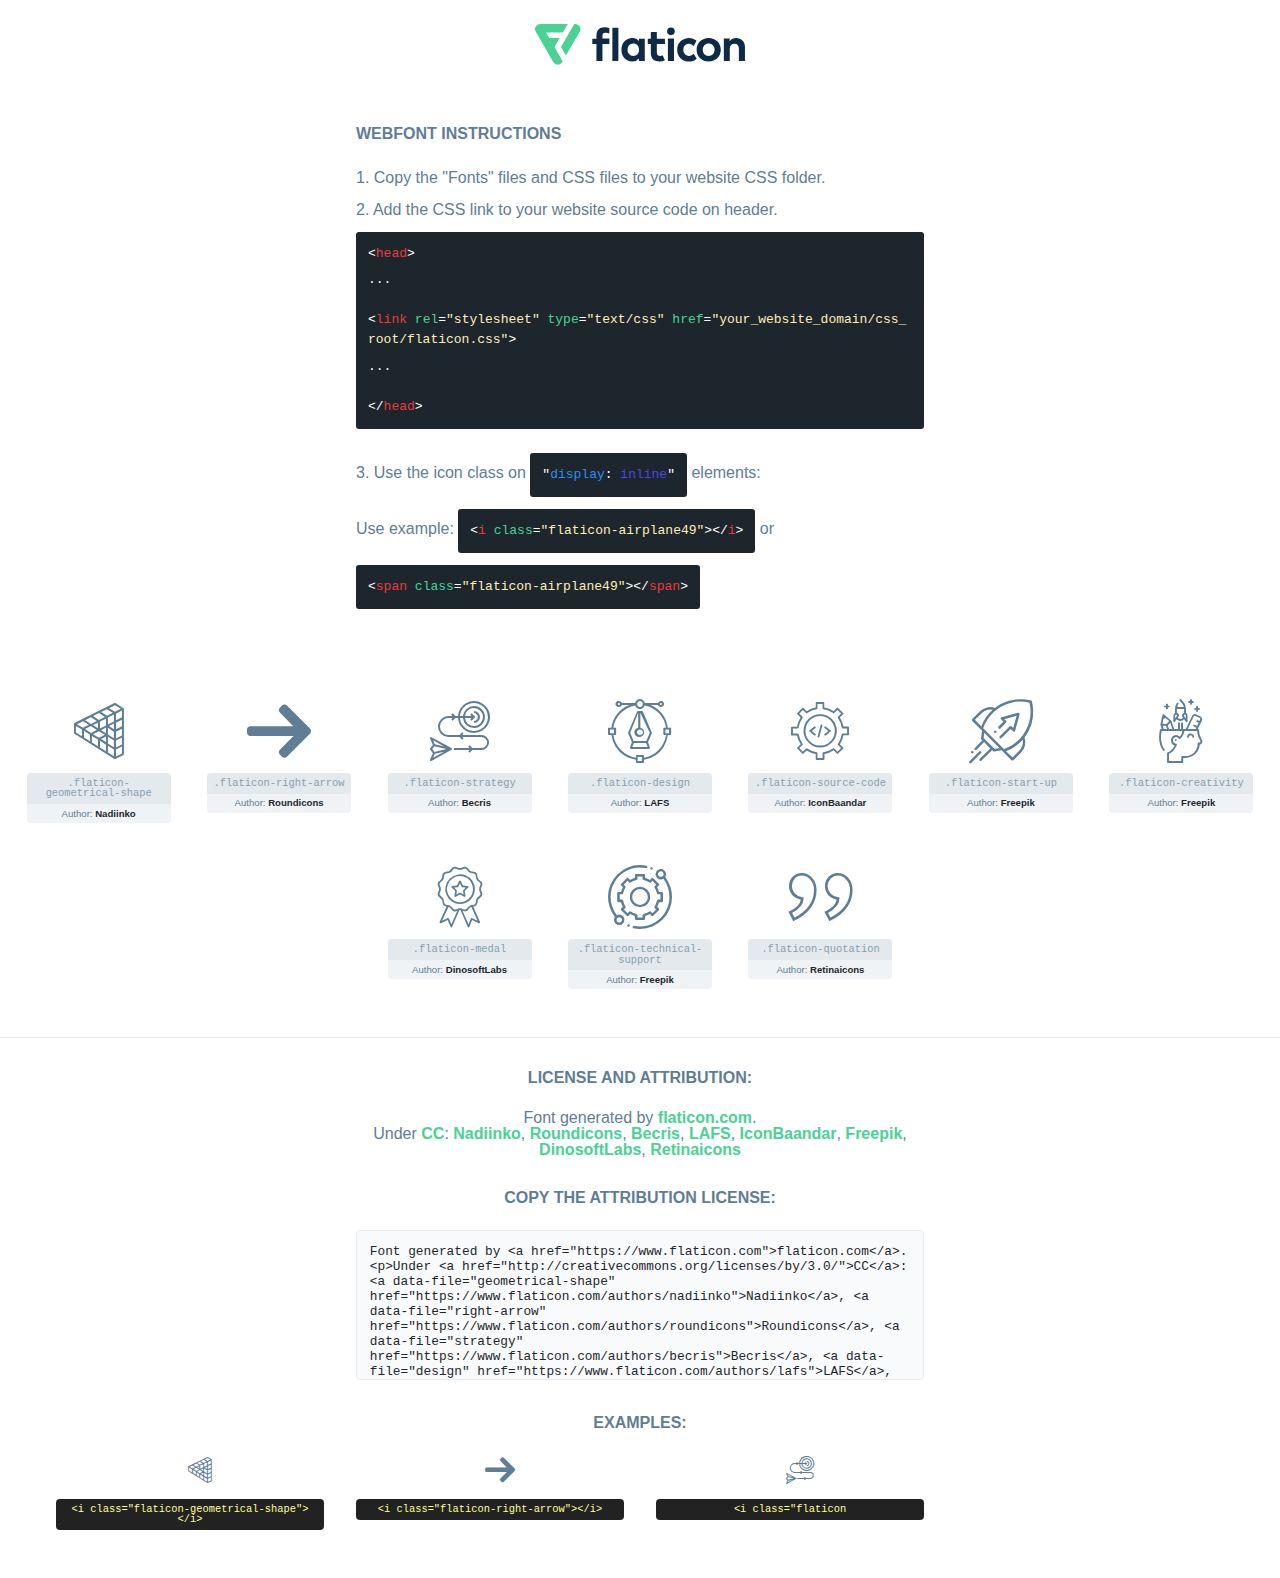
<file: fonts/flaticon/flaticon.html>
<!DOCTYPE html>
<html lang="en">
<head>
    <title>Flaticon Webfont</title>
    <link rel="stylesheet" type="text/css" href="flaticon.css"/>
    <meta charset="UTF-8">
    <style>
        html, body, div, span, applet, object, iframe,
        h1, h2, h3, h4, h5, h6, p, blockquote, pre,
        a, abbr, acronym, address, big, cite, code,
        del, dfn, em, img, ins, kbd, q, s, samp,
        small, strike, strong, sub, sup, tt, var,
        b, u, i, center,
        dl, dt, dd, ol, ul, li,
        fieldset, form, label, legend,
        table, caption, tbody, tfoot, thead, tr, th, td,
        article, aside, canvas, details, embed,
        figure, figcaption, footer, header, hgroup,
        menu, nav, output, ruby, section, summary,
        time, mark, audio, video {
            margin: 0;
            padding: 0;
            border: 0;
            font-size: 100%;
            font: inherit;
            vertical-align: baseline;
        }

        /* HTML5 display-role reset for older browsers */
        article, aside, details, figcaption, figure,
        footer, header, hgroup, menu, nav, section {
            display: block;
        }

        body {
            line-height: 1;
        }

        ol, ul {
            list-style: none;
        }

        blockquote, q {
            quotes: none;
        }

        blockquote:before, blockquote:after,
        q:before, q:after {
            content: '';
            content: none;
        }

        table {
            border-collapse: collapse;
            border-spacing: 0;
        }

        body {
            font-family: Helvetica, Arial, sans-serif;
            font-size: 16px;
            color: #5f7d95;
        }

        a {
            color: #4AD295;
            font-weight: bold;
            text-decoration: none;
        }

        * {
            -moz-box-sizing: border-box;
            -webkit-box-sizing: border-box;
            box-sizing: border-box;
            margin: 0;
            padding: 0;
        }

        [class^="flaticon-"]:before, [class*=" flaticon-"]:before, [class^="flaticon-"]:after, [class*=" flaticon-"]:after {
            font-family: Flaticon;
            font-size: 30px;
            font-style: normal;
            margin-left: 20px;
            color: #333;
        }

        .wrapper {
            max-width: 600px;
            margin: auto;
            padding: 0 1em;
        }

        .title {
            margin-bottom: 24px;
            text-transform: uppercase;
            font-weight: bold;
        }

        header {
            text-align: center;
            padding: 24px;
        }

        header .logo {
            width: 210px;
            height: auto;
            border: none;
            display: inline-block;
        }

        header strong {
            font-size: 28px;
            font-weight: 500;
            vertical-align: middle;
        }

        .demo {
            margin: 2em auto;
            line-height: 1.25em;
        }

        .demo ul li {
            margin-bottom: 12px;
        }

        .demo ul li code {
            background-color: #1D262D;
            border-radius: 3px;
            padding: 12px;
            display: inline-block;
            color: #fff;
            font-family: Consolas, Monaco, Lucida Console, Liberation Mono, DejaVu Sans Mono, Bitstream Vera Sans Mono, Courier New, monospace;
            font-weight: lighter;
            margin-top: 12px;
            font-size: 13px;
            word-break: break-all;
        }

        .demo ul li code .red {
            color: #EC3A3B;
        }

        .demo ul li code .green {
            color: #4AD295;
        }

        .demo ul li code .yellow {
            color: #FFEEB6;
        }

        .demo ul li code .blue {
            color: #2C8CF4;
        }

        .demo ul li code .purple {
            color: #4949E7;
        }

        .demo ul li code .dots {
            margin-top: 0.5em;
            display: block;
        }

        #glyphs {
            border-bottom: 1px solid #E3E9ED;
            padding: 2em 0;
            text-align: center;
        }

        .glyph {
            display: inline-block;
            width: 9em;
            margin: 1em;
            text-align: center;
            vertical-align: top;
            background: #FFF;
        }

        .glyph .flaticon {
            padding: 10px;
            display: block;
            font-family: "Flaticon";
            font-size: 64px;
            line-height: 1;
        }

        .glyph .flaticon:before {
            font-size: 64px;
            color: #5f7d95;
            margin-left: 0;
        }

        .class-name {
            font-size: 0.65em;
            background-color: #E3E9ED;
            color: #869FB2;
            border-radius: 4px 4px 0 0;
            padding: 0.5em;
            font-family: Consolas, Monaco, Lucida Console, Liberation Mono, DejaVu Sans Mono, Bitstream Vera Sans Mono, Courier New, monospace;
        }

        .author-name {
            font-size: 0.6em;
            background-color: #EFF3F6;
            border-top: 0;
            border-radius: 0 0 4px 4px;
            padding: 0.5em;
        }

        .author-name a {
            color: #1D262D;
        }

        .class-name:last-child {
            font-size: 10px;
            color: #888;
        }

        .class-name:last-child a {
            font-size: 10px;
            color: #555;
        }

        .glyph > input {
            display: block;
            width: 100px;
            margin: 5px auto;
            text-align: center;
            font-size: 12px;
            cursor: text;
        }

        .glyph > input.icon-input {
            font-family: "Flaticon";
            font-size: 16px;
            margin-bottom: 10px;
        }

        .attribution .title {
            margin-top: 2em;
        }

        .attribution textarea {
            background-color: #F8FAFB;
            color: #1D262D;
            padding: 1em;
            border: none;
            box-shadow: none;
            border: 1px solid #E3E9ED;
            border-radius: 4px;
            resize: none;
            width: 100%;
            height: 150px;
            font-size: 0.8em;
            font-family: Consolas, Monaco, Lucida Console, Liberation Mono, DejaVu Sans Mono, Bitstream Vera Sans Mono, Courier New, monospace;
            -webkit-appearance: none;
        }

        .attribution textarea:hover {
            border-color: #CFD9E0;
        }

        .attribution textarea:focus {
            border-color: #4AD295;
        }

        .iconsuse {
            margin: 2em auto;
            text-align: center;
            max-width: 1200px;
        }

        .iconsuse:after {
            content: '';
            display: table;
            clear: both;
        }

        .iconsuse .image {
            float: left;
            width: 25%;
            padding: 0 1em;
        }

        .iconsuse .image p {
            margin-bottom: 1em;
        }

        .iconsuse .image span {
            display: block;
            font-size: 0.65em;
            background-color: #222;
            color: #fff;
            border-radius: 4px;
            padding: 0.5em;
            color: #FFFF99;
            margin-top: 1em;
            font-family: Consolas, Monaco, Lucida Console, Liberation Mono, DejaVu Sans Mono, Bitstream Vera Sans Mono, Courier New, monospace;
        }

        .flaticon:before {
            color: #5f7d95;
        }

        #footer {
            text-align: center;
            background-color: #1D262D;
            color: #869FB2;
            padding: 12px;
            font-size: 14px;
        }

        #footer a {
            font-weight: normal;
        }

        @media (max-width: 960px) {
            .iconsuse .image {
                width: 50%;
            }
        }

        .preview {
            width: 100px;
            display: inline-block;
            margin: 10px;
        }

        .preview .inner {
            display: inline-block;
            width: 100%;
            text-align: center;
            background: #f5f5f5;
            -webkit-border-radius: 3px 3px 0 0;
            -moz-border-radius: 3px 3px 0 0;
            border-radius: 3px 3px 0 0;
        }

        .preview .inner  {
            line-height: 85px;
            font-size: 40px;
            color: #333;
        }

        .label {
            display: inline-block;
            width: 100%;
            box-sizing: border-box;
            padding: 5px;
            font-size: 10px;
            font-family: Monaco, monospace;
            color: #666;
            white-space: nowrap;
            overflow: hidden;
            text-overflow: ellipsis;
            background: #ddd;
            -webkit-border-radius: 0 0 3px 3px;
            -moz-border-radius: 0 0 3px 3px;
            border-radius: 0 0 3px 3px;
            color: #666;
        }
    </style>
</head>
<body>
    <header>
        <a href="https://www.flaticon.com/" target="_blank" class="logo">
            <svg xmlns="http://www.w3.org/2000/svg" viewBox="0 0 394.3 76.5">
                <path d="M156.6,69.4H145.3V7.1h11.3Z" style="fill:#0e2a47"/>
                <path d="M206.2,69.4h-11V64.8a15.4,15.4,0,0,1-12.6,5.7c-11.6,0-20.3-9.5-20.3-22.1s8.8-22.1,20.3-22.1a15.4,15.4,0,0,1,12.6,5.8V27.5h11Zm-32.4-21c0,6.4,4.2,11.6,10.8,11.6s10.8-4.9,10.8-11.6-4.4-11.6-10.8-11.6S173.9,42,173.9,48.4Z"
                      style="fill:#0e2a47"/>
                <path d="M262.5,13.7a7.2,7.2,0,0,1-14.4,0,7.2,7.2,0,1,1,14.4,0ZM261,69.4H249.6v-42H261Z"
                      style="fill:#0e2a47"/>
                <path id="_Trazado_" data-name="&lt;Trazado&gt;"
                      d="M139.6,17.8a16.6,16.6,0,0,0-8-1.4c-3.2.4-4.9,2-4.9,5.9v5.1h13V37.5h-13v32H115.4v-32h-7.8v-10h7.8V22.2c0-9.9,5.2-16.3,15-16.3a23.4,23.4,0,0,1,9.3,1.8Z"
                      style="fill:#0e2a47"/>
                <path d="M235.1,60c-3.5,0-6.3-1.9-6.3-7.1V37.5H244v-10H228.8V15H217.5V27.5h-5.7v10h5.7V53.7c0,10.9,5.3,16.8,15.7,16.8A22.9,22.9,0,0,0,244,68l-4.3-9.1A12.3,12.3,0,0,1,235.1,60Z"
                      style="fill:#0e2a47"/>
                <path d="M348.9,48.4c0,12.6-9.7,22.1-22.7,22.1s-22.7-9.4-22.7-22.1,9.6-22.1,22.7-22.1S348.9,35.8,348.9,48.4Zm-33.9,0c0,6.8,4.8,11.6,11.1,11.6s11.2-4.8,11.2-11.6-4.8-11.6-11.2-11.6S315.1,41.6,315.1,48.4Z"
                      style="fill:#0e2a47"/>
                <path d="M394.3,42.7V69.4H382.9V46.3c0-6.1-3-9.4-8.2-9.4s-8.9,3.2-8.9,9.5v23H354.6v-42h11v4.9c3-4.5,7.6-6.1,12.3-6.1C387.5,26.3,394.3,33,394.3,42.7Z"
                      style="fill:#0e2a47"/>
                <path d="M298,55.7h0a12.4,12.4,0,0,1-8.2,4.2h-.9l-1.8-.2a10,10,0,0,1-7.4-5.6,13.2,13.2,0,0,1-1.2-5.8,13,13,0,0,1,1.3-5.9,10.1,10.1,0,0,1,7.5-5.5h2.4a11.7,11.7,0,0,1,8.3,4.2l5.5-9.6a19.9,19.9,0,0,0-8.1-4.3,23.4,23.4,0,0,0-6.1-.8,25.2,25.2,0,0,0-7.5,1.1,20.9,20.9,0,0,0-8,4.6,21.9,21.9,0,0,0-6.8,16.4,21.9,21.9,0,0,0,6.7,16.3,20.9,20.9,0,0,0,8,4.6,25.2,25.2,0,0,0,7.7,1.2,23.6,23.6,0,0,0,6.2-.8,20,20,0,0,0,8.1-4.4Z"
                      style="fill:#0e2a47"/>
                <path d="M46.3,26.5H26.9L20.8,16H52.4L61.6,0H9.4A9.3,9.3,0,0,0,1.3,4.7a9.3,9.3,0,0,0,0,9.4L34.6,71.8a9.4,9.4,0,0,0,16.2,0l1.1-1.9L36.6,43.3Z"
                      style="fill:#4ad295"/>
                <path d="M84.2,4.7A9.3,9.3,0,0,0,76.1,0H73.8l-25,43.3,9.2,16L84.2,14A9.3,9.3,0,0,0,84.2,4.7Z"
                      style="fill:#4ad295"/>
            </svg>
        </a>
    </header>
    <section class="demo wrapper">

        <p class="title">Webfont Instructions</p>

        <ul>
            <li>
                <span class="num">1. </span>Copy the "Fonts" files and CSS files to your website CSS folder.
            </li>
            <li>
                <span class="num">2. </span>Add the CSS link to your website source code on header.
                <code class="big">
                    &lt;<span class="red">head</span>&gt;
                    <br/><span class="dots">...</span>
                    <br/>&lt;<span class="red">link</span> <span class="green">rel</span>=<span
                        class="yellow">"stylesheet"</span> <span class="green">type</span>=<span
                        class="yellow">"text/css"</span> <span class="green">href</span>=<span class="yellow">"your_website_domain/css_root/flaticon.css"</span>&gt;
                    <br/><span class="dots">...</span>
                    <br/>&lt;/<span class="red">head</span>&gt;
                </code>
            </li>

            <li>
                <p>
                    <span class="num">3. </span>Use the icon class on <code>"<span class="blue">display</span>:<span
                        class="purple"> inline</span>"</code> elements:
                    <br/>
                    Use example: <code>&lt;<span class="red">i</span> <span class="green">class</span>=<span class="yellow">&quot;flaticon-airplane49&quot;</span>&gt;&lt;/<span
                        class="red">i</span>&gt;</code> or <code>&lt;<span class="red">span</span> <span
                        class="green">class</span>=<span class="yellow">&quot;flaticon-airplane49&quot;</span>&gt;&lt;/<span
                        class="red">span</span>&gt;</code>
            </li>
        </ul>

    </section>
    <section id="glyphs">
            <div class="glyph">
                <i class="flaticon flaticon-geometrical-shape"></i>
                <div class="class-name">.flaticon-geometrical-shape</div>
                <div class="author-name">Author: <a data-file="geometrical-shape" href="https://www.flaticon.com/authors/nadiinko">Nadiinko</a> </div>
            </div>

            <div class="glyph">
                <i class="flaticon flaticon-right-arrow"></i>
                <div class="class-name">.flaticon-right-arrow</div>
                <div class="author-name">Author: <a data-file="right-arrow" href="https://www.flaticon.com/authors/roundicons">Roundicons</a> </div>
            </div>

            <div class="glyph">
                <i class="flaticon flaticon-strategy"></i>
                <div class="class-name">.flaticon-strategy</div>
                <div class="author-name">Author: <a data-file="strategy" href="https://www.flaticon.com/authors/becris">Becris</a> </div>
            </div>

            <div class="glyph">
                <i class="flaticon flaticon-design"></i>
                <div class="class-name">.flaticon-design</div>
                <div class="author-name">Author: <a data-file="design" href="https://www.flaticon.com/authors/lafs">LAFS</a> </div>
            </div>

            <div class="glyph">
                <i class="flaticon flaticon-source-code"></i>
                <div class="class-name">.flaticon-source-code</div>
                <div class="author-name">Author: <a data-file="source-code" href="https://www.flaticon.com/authors/iconbaandar">IconBaandar</a> </div>
            </div>

            <div class="glyph">
                <i class="flaticon flaticon-start-up"></i>
                <div class="class-name">.flaticon-start-up</div>
                <div class="author-name">Author: <a data-file="start-up" href="http://www.freepik.com">Freepik</a> </div>
            </div>

            <div class="glyph">
                <i class="flaticon flaticon-creativity"></i>
                <div class="class-name">.flaticon-creativity</div>
                <div class="author-name">Author: <a data-file="creativity" href="http://www.freepik.com">Freepik</a> </div>
            </div>

            <div class="glyph">
                <i class="flaticon flaticon-medal"></i>
                <div class="class-name">.flaticon-medal</div>
                <div class="author-name">Author: <a data-file="medal" href="https://www.flaticon.com/authors/dinosoftlabs">DinosoftLabs</a> </div>
            </div>

            <div class="glyph">
                <i class="flaticon flaticon-technical-support"></i>
                <div class="class-name">.flaticon-technical-support</div>
                <div class="author-name">Author: <a data-file="technical-support" href="http://www.freepik.com">Freepik</a> </div>
            </div>

            <div class="glyph">
                <i class="flaticon flaticon-quotation"></i>
                <div class="class-name">.flaticon-quotation</div>
                <div class="author-name">Author: <a data-file="quotation" href="https://www.flaticon.com/authors/retinaicons">Retinaicons</a> </div>
            </div>

    </section>

    <section class="attribution wrapper"   style="text-align:center;">

        <div class="title">License and attribution:</div><div class="attrDiv">Font generated by <a href="https://www.flaticon.com">flaticon.com</a>. <div><p>Under <a href="http://creativecommons.org/licenses/by/3.0/">CC</a>: <a data-file="geometrical-shape" href="https://www.flaticon.com/authors/nadiinko">Nadiinko</a>, <a data-file="right-arrow" href="https://www.flaticon.com/authors/roundicons">Roundicons</a>, <a data-file="strategy" href="https://www.flaticon.com/authors/becris">Becris</a>, <a data-file="design" href="https://www.flaticon.com/authors/lafs">LAFS</a>, <a data-file="source-code" href="https://www.flaticon.com/authors/iconbaandar">IconBaandar</a>, <a data-file="technical-support" href="http://www.freepik.com">Freepik</a>, <a data-file="medal" href="https://www.flaticon.com/authors/dinosoftlabs">DinosoftLabs</a>, <a data-file="quotation" href="https://www.flaticon.com/authors/retinaicons">Retinaicons</a></p>  </div>
        </div>
        <div class="title">Copy the Attribution License:</div>

        <textarea onclick="this.focus();this.select();">Font generated by &lt;a href=&quot;https://www.flaticon.com&quot;&gt;flaticon.com&lt;/a&gt;. <p>Under <a href="http://creativecommons.org/licenses/by/3.0/">CC</a>: <a data-file="geometrical-shape" href="https://www.flaticon.com/authors/nadiinko">Nadiinko</a>, <a data-file="right-arrow" href="https://www.flaticon.com/authors/roundicons">Roundicons</a>, <a data-file="strategy" href="https://www.flaticon.com/authors/becris">Becris</a>, <a data-file="design" href="https://www.flaticon.com/authors/lafs">LAFS</a>, <a data-file="source-code" href="https://www.flaticon.com/authors/iconbaandar">IconBaandar</a>, <a data-file="technical-support" href="http://www.freepik.com">Freepik</a>, <a data-file="medal" href="https://www.flaticon.com/authors/dinosoftlabs">DinosoftLabs</a>, <a data-file="quotation" href="https://www.flaticon.com/authors/retinaicons">Retinaicons</a></p> 
        </textarea>

    </section>

    <section class="iconsuse">

        <div class="title">Examples:</div>
            <div class="image">
                <p>
                    <i class="flaticon flaticon-geometrical-shape"></i>
                    <span>&lt;i class=&quot;flaticon-geometrical-shape&quot;&gt;&lt;/i&gt;</span>
                </p>
            </div>
            <div class="image">
                <p>
                    <i class="flaticon flaticon-right-arrow"></i>
                    <span>&lt;i class=&quot;flaticon-right-arrow&quot;&gt;&lt;/i&gt;</span>
                </p>
            </div>
            <div class="image">
                <p>
                    <i class="flaticon flaticon-strategy"></i>
                    <span>&lt;i class=&quot;flaticon
</file>
<file: fonts/flaticon/flaticon.css>
@font-face {
    font-family: "flaticon";
    src: url("./flaticon.ttf?0046ebf691089aeb2b45627d29fd450d") format("truetype"),
url("./flaticon.woff?0046ebf691089aeb2b45627d29fd450d") format("woff"),
url("./flaticon.woff2?0046ebf691089aeb2b45627d29fd450d") format("woff2"),
url("./flaticon.eot?0046ebf691089aeb2b45627d29fd450d#iefix") format("embedded-opentype"),
url("./flaticon.svg?0046ebf691089aeb2b45627d29fd450d#flaticon") format("svg");
}

i[class^="flaticon-"]:before, i[class*=" flaticon-"]:before {
    font-family: flaticon !important;
    font-style: normal;
    font-weight: normal !important;
    font-variant: normal;
    text-transform: none;
    line-height: 1;
    -webkit-font-smoothing: antialiased;
    -moz-osx-font-smoothing: grayscale;
}

.flaticon-geometrical-shape:before {
    content: "\f101";
}
.flaticon-right-arrow:before {
    content: "\f102";
}
.flaticon-strategy:before {
    content: "\f103";
}
.flaticon-design:before {
    content: "\f104";
}
.flaticon-source-code:before {
    content: "\f105";
}
.flaticon-start-up:before {
    content: "\f106";
}
.flaticon-creativity:before {
    content: "\f107";
}
.flaticon-medal:before {
    content: "\f108";
}
.flaticon-technical-support:before {
    content: "\f109";
}
.flaticon-quotation:before {
    content: "\f10a";
}
</file>
